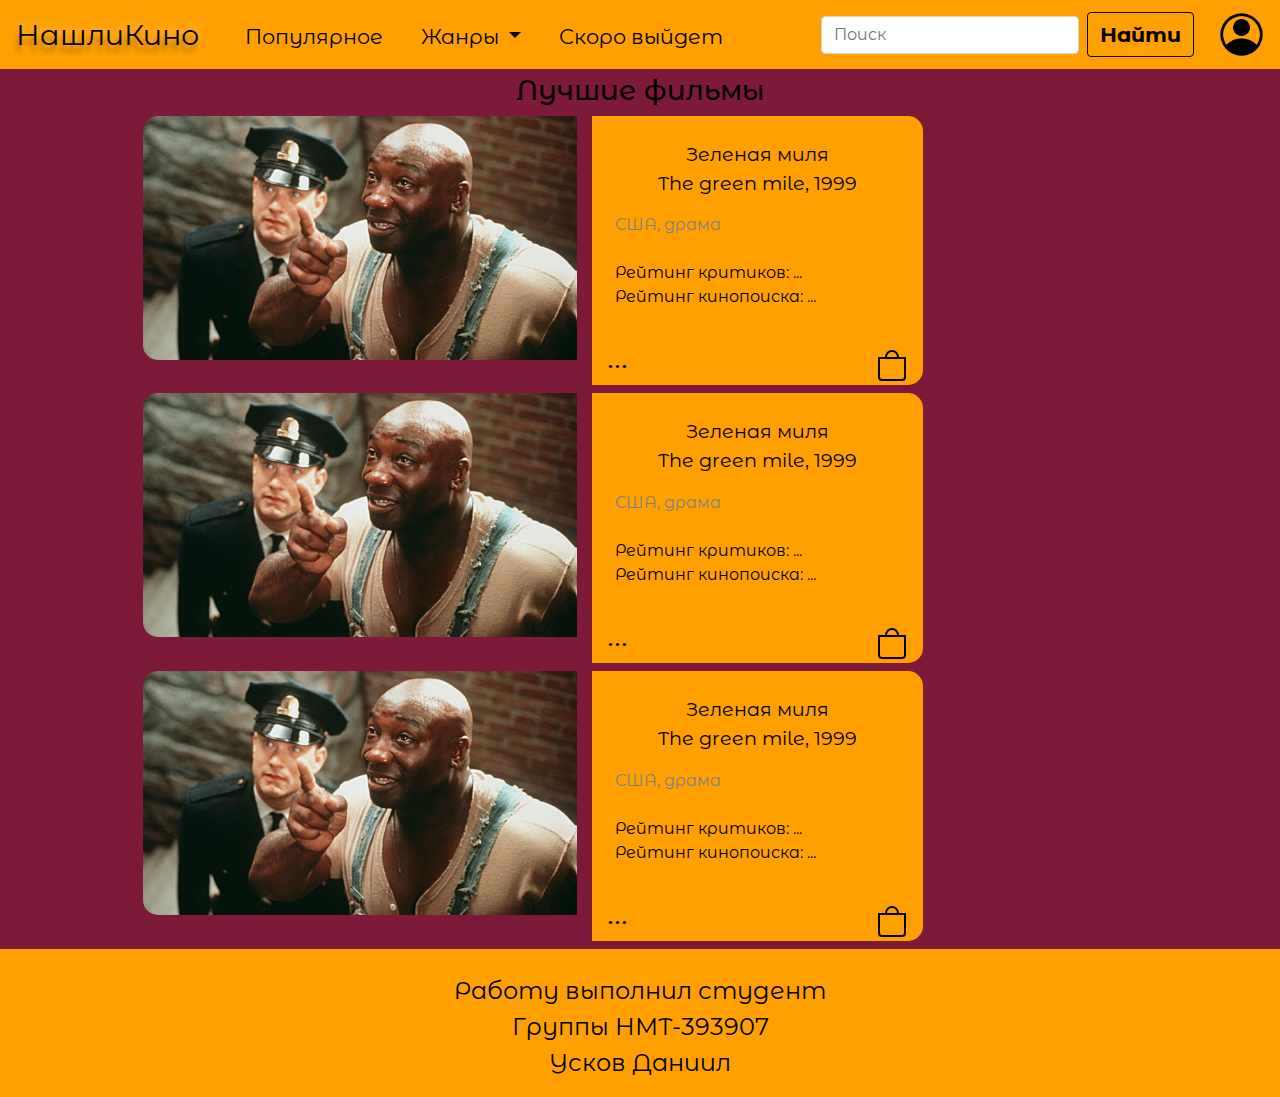
<file: bestfilms.html>
<!doctype html>
<html lang="en">
  <head>
    <meta charset="utf-8">
    <meta http-equiv="X-UA-Compatible" content="IE=edge">
    <meta name="viewport" content="width=device-width, initial-scale=1">
    <script src="js/jquery-1.11.3.min.js"></script>
    <script src="js/bootstrap.min.js"></script>
    <title>Bootstrap Starter Page</title>
    <link rel="stylesheet" href="css/bootstrap.min.css">
    <link rel="stylesheet" href="css/styles.css">
    <link rel="preconnect" href="https://fonts.googleapis.com">
    <link rel="preconnect" href="https://fonts.gstatic.com" crossorigin>
    <link href="https://fonts.googleapis.com/css2?family=Montserrat+Alternates&display=swap" rel="stylesheet">
  </head>
<body>
  <header>
    <div class="container-fluid header-div">
      <nav class="navbar navbar-expand-lg navbarHead">
        <a class="navbar-brand navbar-headname" href="#">
          НашлиКино
        </a>
        <button class="navbar-toggler custom-toggler" type="button" data-toggle="collapse" data-target="#navbarSupportedContent" aria-controls="navbarSupportedContent" aria-expanded="false" aria-label="Toggle navigation">
          <span class="navbar-toggler-icon"></span>
        </button>
        <div class="collapse navbar-collapse" id="navbarSupportedContent">
          <ui class="navbar-nav mr-auto">
            <li class="nav-item nav-item-one">
              <a class="navbar-item navbar-itemname" href="#">
                Популярное
              </a>
            </li>
            <li class="nav-item dropdown ">
              <a class="nav-link dropdown-toggle navbar-itemname-dropdown" href="#" id="navbarDropdown" role="button" data-toggle="dropdown" aria-haspopup="true" aria-expanded="false">
                Жанры
              </a>
              <div class="dropdown-menu dropdown-zhanres" aria-labelledby="navbarDropdown">
                <div class="row">
                  <div class="col-4 dropdown-div">
                    <a class="dropdown-item" href="#">Комедия</a>
                    <a class="dropdown-item" href="#">Семейные</a>
                    <a class="dropdown-item" href="#">Фантастика</a>
                    <a class="dropdown-item" href="#">Исторические</a>
                  </div>
                  <div class="col-4 dropdown-div">
                    <a class="dropdown-item" href="#">Драма</a>
                    <a class="dropdown-item" href="#">Мелодрама</a>
                    <a class="dropdown-item" href="#">Криминальные</a>
                    <a class="dropdown-item" href="#">Мультфильмы</a>
                  </div>
                  <div class="col-4">
                    <a class="dropdown-item" href="#">Триллер</a>
                    <a class="dropdown-item" href="#">Ужасы</a>
                    <a class="dropdown-item" href="#">Документальные</a>
                    <a class="dropdown-item" href="#">Мюзиклы</a>
                  </div>
                </div>
                <!-- <div class="dropdown-divider"></div> -->
              </div>
            </li>
            <li class="nav-item nav-item-one">
              <a class="navbar-item navbar-itemname" href="#">
                Скоро выйдет
              </a>
            </li>
          </ui>
          <form class="form-inline my-2 my-lg-0 d-flex justify-content-center">
            <input class="form-control mr-sm-2" type="search" placeholder="Поиск" aria-label="Search">
            <button class="btn btn-outline-success my-2 my-sm-0 btn-search" type="submit">Найти</button>
          </form>
          <form class="form-inline my-2 my-lg-0 d-flex justify-content-center">
            <img src="/images/account.png" class="account-image">
          </form>
        </div>
      </nav>
    </div>
  </header>
  <div class="container container-best-films">
    <div>
      <h3 class="text-center">Лучшие фильмы</h3>
      <div class="row mb-2 best-selling-container">
        <div class="col-7">
          <div class="img-div-best">
            <img src="/images/GreenMile.jpg" class="news-img" >
          </div>
        </div>
        <div class="col-5 best-discr-col">
          <div class="p-2">
            <p class="text-center pt-3 film-discr-bestfilms">
              Зеленая миля <br>
              The green mile, 1999
            </p>
            <p class="text-left film-discr-bestfilms-eng">
              США, драма
            </p>
            <p class="mt-4 film-rating">
              Рейтинг критиков: ...<br>
              Рейтинг кинопоиска: ...
            </p>
          </div>
          <div class="row pb-1 d-flex align-items-end">
            <div class="col">
              <a class="best-film-button-more" href="#">
                ...
              </a>
            </div>
            <div class="col">
              <a href="#" class="best-film-button-more d-flex justify-content-end">
                <svg width="1em" height="1em" viewBox="0 0 16 16" class="bi bi-bag" fill="currentColor" xmlns="http://www.w3.org/2000/svg">
                  <path fill-rule="evenodd" d="M14 5H2v9a1 1 0 0 0 1 1h10a1 1 0 0 0 1-1V5zM1 4v10a2 2 0 0 0 2 2h10a2 2 0 0 0 2-2V4H1z"/>
                  <path d="M8 1.5A2.5 2.5 0 0 0 5.5 4h-1a3.5 3.5 0 1 1 7 0h-1A2.5 2.5 0 0 0 8 1.5z"/>
                </svg>
              </a>
            </div>
          </div>
        </div>
        
      </div>
      <div class="row mb-2 best-selling-container">
        <div class="col-7">
          <div class="img-div-best">
            <img src="/images/GreenMile.jpg" class="news-img" >
          </div>
        </div>
        <div class="col-5 best-discr-col">
          <div class="p-2">
            <p class="text-center pt-3 film-discr-bestfilms">
              Зеленая миля <br>
              The green mile, 1999
            </p>
            <p class="text-left film-discr-bestfilms-eng">
              США, драма
            </p>
            <p class="mt-4 film-rating">
              Рейтинг критиков: ...<br>
              Рейтинг кинопоиска: ...
            </p>
          </div>
          <div class="row pb-1 d-flex align-items-end">
            <div class="col">
              <a class="best-film-button-more" href="#">
                ...
              </a>
            </div>
            <div class="col">
              <a href="#" class="best-film-button-more d-flex justify-content-end">
                <svg width="1em" height="1em" viewBox="0 0 16 16" class="bi bi-bag" fill="currentColor" xmlns="http://www.w3.org/2000/svg">
                  <path fill-rule="evenodd" d="M14 5H2v9a1 1 0 0 0 1 1h10a1 1 0 0 0 1-1V5zM1 4v10a2 2 0 0 0 2 2h10a2 2 0 0 0 2-2V4H1z"/>
                  <path d="M8 1.5A2.5 2.5 0 0 0 5.5 4h-1a3.5 3.5 0 1 1 7 0h-1A2.5 2.5 0 0 0 8 1.5z"/>
                </svg>
              </a>
            </div>
          </div>
        </div>
        
      </div>
      <div class="row mb-2 best-selling-container">
        <div class="col-7">
          <div class="img-div-best">
            <img src="/images/GreenMile.jpg" class="news-img" >
          </div>
        </div>
        <div class="col-5 best-discr-col">
          <div class="p-2">
            <p class="text-center pt-3 film-discr-bestfilms">
              Зеленая миля <br>
              The green mile, 1999
            </p>
            <p class="text-left film-discr-bestfilms-eng">
              США, драма
            </p>
            <p class="mt-4 film-rating">
              Рейтинг критиков: ...<br>
              Рейтинг кинопоиска: ...
            </p>
          </div>
          <div class="row pb-1 d-flex align-items-end">
            <div class="col">
              <a class="best-film-button-more" href="#">
                ...
              </a>
            </div>
            <div class="col">
              <a href="#" class="best-film-button-more d-flex justify-content-end">
                <svg width="1em" height="1em" viewBox="0 0 16 16" class="bi bi-bag" fill="currentColor" xmlns="http://www.w3.org/2000/svg">
                  <path fill-rule="evenodd" d="M14 5H2v9a1 1 0 0 0 1 1h10a1 1 0 0 0 1-1V5zM1 4v10a2 2 0 0 0 2 2h10a2 2 0 0 0 2-2V4H1z"/>
                  <path d="M8 1.5A2.5 2.5 0 0 0 5.5 4h-1a3.5 3.5 0 1 1 7 0h-1A2.5 2.5 0 0 0 8 1.5z"/>
                </svg>
              </a>
            </div>
          </div>
        </div>
        
      </div>
      
    </div>
  </div>
  
  
  


  <footer class="mt-auto py-3 footer-for-site text-center">
    <p class="mb-0 pb-0 pt-2">
      Работу выполнил студент <br>
      Группы НМТ-393907 <br>
      Усков Даниил
    </p>
  </footer>
  <script src="js/script.js"></script>
</body>
</html>
</file>
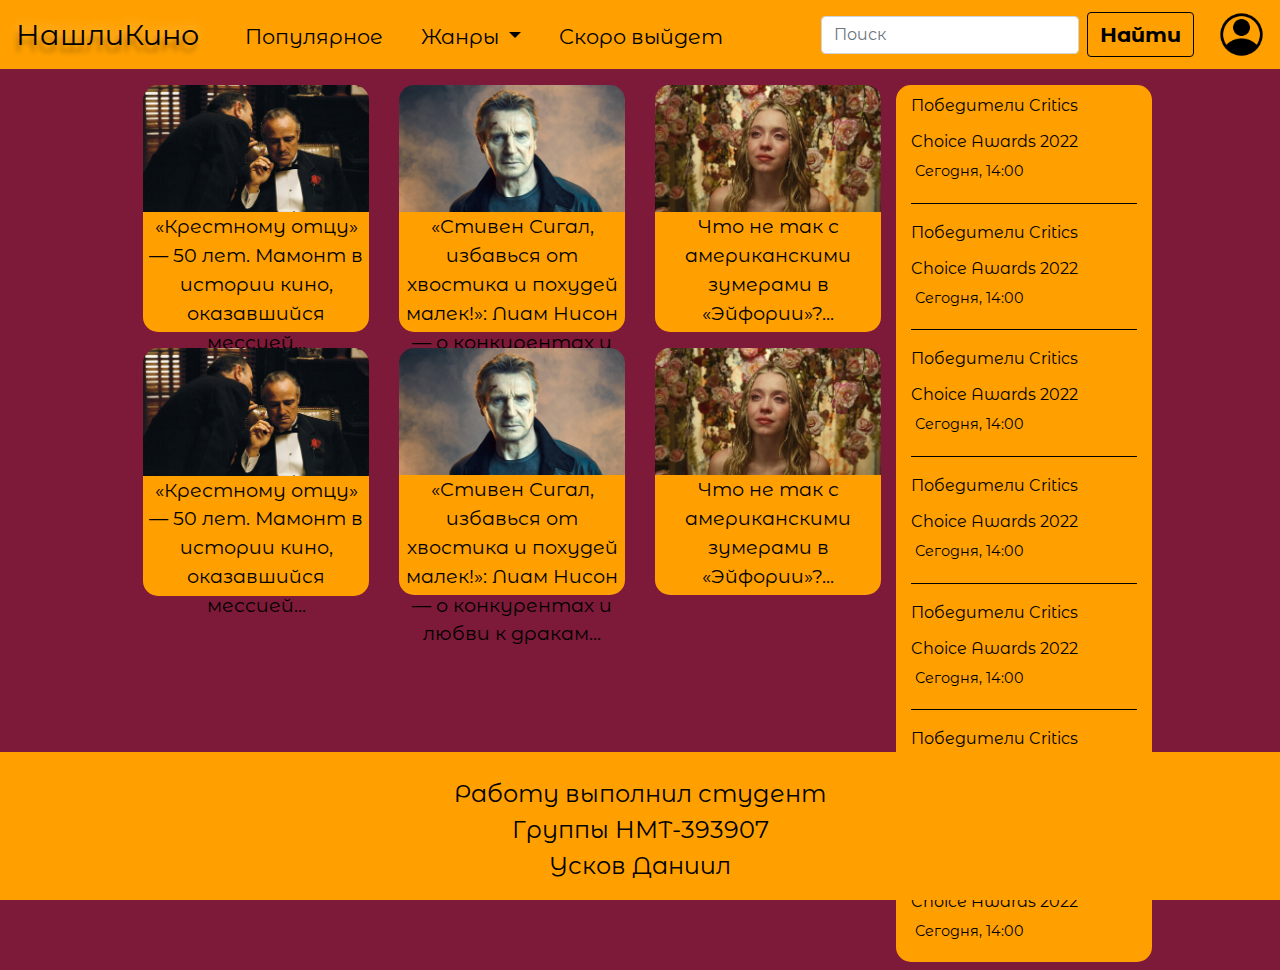
<file: news.html>
<!doctype html>
<html lang="en">
  <head>
    <meta charset="utf-8">
    <meta http-equiv="X-UA-Compatible" content="IE=edge">
    <meta name="viewport" content="width=device-width, initial-scale=1">
    <script src="js/jquery-1.11.3.min.js"></script>
    <script src="js/bootstrap.min.js"></script>
    <title>Bootstrap Starter Page</title>
    <link rel="stylesheet" href="css/bootstrap.min.css">
    <link rel="stylesheet" href="css/styles.css">
    <link rel="preconnect" href="https://fonts.googleapis.com">
    <link rel="preconnect" href="https://fonts.gstatic.com" crossorigin>
    <link href="https://fonts.googleapis.com/css2?family=Montserrat+Alternates&display=swap" rel="stylesheet">
  </head>
<body class="d-flex flex-column h-100">
  <header>
    <div class="container-fluid header-div">
      <nav class="navbar navbar-expand-lg navbarHead">
        <a class="navbar-brand navbar-headname" href="#">
          НашлиКино
        </a>
        <button class="navbar-toggler custom-toggler" type="button" data-toggle="collapse" data-target="#navbarSupportedContent" aria-controls="navbarSupportedContent" aria-expanded="false" aria-label="Toggle navigation">
          <span class="navbar-toggler-icon"></span>
        </button>
        <div class="collapse navbar-collapse" id="navbarSupportedContent">
          <ui class="navbar-nav mr-auto">
            <li class="nav-item nav-item-one">
              <a class="navbar-item navbar-itemname" href="#">
                Популярное
              </a>
            </li>
            <li class="nav-item dropdown ">
              <a class="nav-link dropdown-toggle navbar-itemname-dropdown" href="#" id="navbarDropdown" role="button" data-toggle="dropdown" aria-haspopup="true" aria-expanded="false">
                Жанры
              </a>
              <div class="dropdown-menu dropdown-zhanres" aria-labelledby="navbarDropdown">
                <div class="row">
                  <div class="col-4 dropdown-div">
                    <a class="dropdown-item" href="#">Комедия</a>
                    <a class="dropdown-item" href="#">Семейные</a>
                    <a class="dropdown-item" href="#">Фантастика</a>
                    <a class="dropdown-item" href="#">Исторические</a>
                  </div>
                  <div class="col-4 dropdown-div">
                    <a class="dropdown-item" href="#">Драма</a>
                    <a class="dropdown-item" href="#">Мелодрама</a>
                    <a class="dropdown-item" href="#">Криминальные</a>
                    <a class="dropdown-item" href="#">Мультфильмы</a>
                  </div>
                  <div class="col-4">
                    <a class="dropdown-item" href="#">Триллер</a>
                    <a class="dropdown-item" href="#">Ужасы</a>
                    <a class="dropdown-item" href="#">Документальные</a>
                    <a class="dropdown-item" href="#">Мюзиклы</a>
                  </div>
                </div>
                <!-- <div class="dropdown-divider"></div> -->
              </div>
            </li>
            <li class="nav-item nav-item-one">
              <a class="navbar-item navbar-itemname" href="#">
                Скоро выйдет
              </a>
            </li>
          </ui>
          <form class="form-inline my-2 my-lg-0 d-flex justify-content-center">
            <input class="form-control mr-sm-2" type="search" placeholder="Поиск" aria-label="Search">
            <button class="btn btn-outline-success my-2 my-sm-0 btn-search" type="submit">Найти</button>
          </form>
          <form class="form-inline my-2 my-lg-0 d-flex justify-content-center">
            <img src="/images/account.png" class="account-image">
          </form>
        </div>
      </nav>
    </div>
  </header>
  <main class="flex-shrink-0"> 
    <div class="row mb-2 news-container">
      <div class="col-9 mainnews mt-3">
        <div class="row">
          <div class="col-4">
            <a href="#" class="newsdiv">
              <div class="img-div">
                <img src="/images/Father.jpg" class="news-img">
              </div>
              <div class="p-div">
                <p class="text-center">
                  «Крестному отцу» — 50 лет. Мамонт в истории кино, оказавшийся мессией...
                </p>
              </div>
            </a>
          </div>
          <div class="col-4 mr-0">
            <a href="#" class="newsdiv">
              <div class="img-div">
                <img src="/images/liamNisson.jpg" class="news-img">
              </div>
              <div class="p-div ml-0">
                <p class="text-center ">
                  «Стивен Сигал, избавься от хвостика и похудей малек!»: Лиам Нисон — о конкурентах и любви к дракам...
                </p>
              </div>
            </a>
          </div>
          <div class="col-4 mb-3">
            <a href="#" class="newsdiv">
              <div class="img-div">
                <img src="/images/Ephoria.jpg" class="news-img">
              </div>
              <div class="p-div">
                <p class="text-center">
                  Что не так с американскими зумерами в «Эйфории»?...
                </p>
              </div>
            </a>
          </div>
          <div class="col-4">
            <a href="#" class="newsdiv">
              <div class="img-div">
                <img src="/images/Father.jpg" class="news-img">
              </div>
              <div class="p-div">
                <p class="text-center">
                  «Крестному отцу» — 50 лет. Мамонт в истории кино, оказавшийся мессией...
                </p>
              </div>
            </a>
          </div>
          <div class="col-4">
            <a href="#" class="newsdiv">
              <div class="img-div">
                <img src="/images/liamNisson.jpg" class="news-img">
              </div>
              <div class="p-div">
                <p class="text-center ">
                  «Стивен Сигал, избавься от хвостика и похудей малек!»: Лиам Нисон — о конкурентах и любви к дракам...
                </p>
              </div>
            </a>
          </div>
          <div class="col-4">
            <a href="#" class="newsdiv">
              <div class="img-div">
                <img src="/images/Ephoria.jpg" class="news-img">
              </div>
              <div class="p-div">
                <p class="text-center">
                  Что не так с американскими зумерами в «Эйфории»?...
                </p>
              </div>
            </a>
          </div>
        </div>
      </div>
      <div class="col-3 mt-3 sidenews">
        <div>
          <a href="#" class="sidenews-link">
            Победители Critics Choice Awards 2022
          </a>
          <p class="p-1 sidenews">
            Сегодня, 14:00
          </p>
        </div>
        <div class="dropdown-divider"></div> 
        <div>
          <a href="#" class="sidenews-link">
            Победители Critics Choice Awards 2022
          </a>
          <p class="p-1 sidenews">
            Сегодня, 14:00
          </p>
        </div>
        <div class="dropdown-divider"></div> 
        <div>
          <a href="#" class="sidenews-link">
            Победители Critics Choice Awards 2022
          </a>
          <p class="p-1 sidenews">
            Сегодня, 14:00
          </p>
        </div>
        <div class="dropdown-divider"></div> 
        <div>
          <a href="#" class="sidenews-link">
            Победители Critics Choice Awards 2022
          </a>
          <p class="p-1 sidenews">
            Сегодня, 14:00
          </p>
        </div>
        <div class="dropdown-divider"></div> 
        <div>
          <a href="#" class="sidenews-link">
            Победители Critics Choice Awards 2022
          </a>
          <p class="p-1 sidenews">
            Сегодня, 14:00
          </p>
        </div>
        <div class="dropdown-divider"></div> 
        <div>
          <a href="#" class="sidenews-link">
            Победители Critics Choice Awards 2022
          </a>
          <p class="p-1 sidenews">
            Сегодня, 14:00
          </p>
        </div>
        <div class="dropdown-divider"></div> 
        <div>
          <a href="#" class="sidenews-link">
            Победители Critics Choice Awards 2022
          </a>
          <p class="p-1 sidenews">
            Сегодня, 14:00
          </p>
        </div>
      </div>
    </div>
  </main>
  <footer class="footer mt-auto py-3 footer-for-site text-center">
    <div class="container">
      <p class="mb-0 pb-0 pt-2">
        Работу выполнил студент <br>
        Группы НМТ-393907 <br>
        Усков Даниил
      </p>
    </div>
  </footer>
  <script src="js/script.js"></script>
</body>
</html>
</file>
<file: css/styles.css>
body {
    background-color: #7e1a39;
    color:	#F5F5DC;
    font-family: 'Montserrat Alternates', sans-serif;
    font-size: 1.5rem;
}

/* HEADER */
.navbar {
    max-width: 100%;
    background-color:#FFA000;
}
.header-div{
    text-align: center;
    width:100%;
    padding:0;
}
.navbarHead{
    text-align: center;
    margin: 0 auto 0 auto;
}
a.navbar-headname:hover, a.navbar-headname:focus {
    color: black ;
    text-decoration: none;
}
a.navbar-headname {
    color:black;
    font-size: 1.8rem;
    text-decoration: none;
    text-shadow: -2px 7px 5px rgba(0,0,0,0.3), 
    0px -4px 10px rgba(255,255,255,0.3);
}
a.navbar-itemname{
    color:black;
    font-size: 1.3rem;
    text-decoration: none;
    margin-right: 25px;
    margin-left: 25px;
    border-radius: 5px;
    padding: 5px;
}
a.navbar-itemname-dropdown {
    color:black;
    font-size: 1.3rem;
    text-decoration: none;
    margin-top: 3px;
    border-radius: 5px;
}
a.navbar-itemname-dropdown:hover, a.navbar-itemname-dropdown:focus {
    color: black ;
    border-color: #e29002;
    background-color: #e29002;
}

div.dropdown-zhanres {
    background-color: rgb(41, 41, 41);
    min-width:800px;
   
}
a.dropdown-item {
    color:rgb(255, 255, 255);
    margin-bottom: 5px;
}
div.dropdown-div {
    border-style:solid;
    border-width: 0;
    border-right-width: 2px;
    border-right-color:white
}

a.navbar-itemname:hover, a.navbar-itemname:focus {
    color: black ;
    border-color: #e29002;
    background-color: #e29002;
}
.navbar-toggler{
    border: 1px solid black;
}
.navbar-toggler-icon{
    color:black;
}
li.nav-item-one {
    margin-top: 8px;
}
.account-image{
    width:45px;
    margin-left: 25px;
}
.btn-outline-success{
    color: black;
    border-color: black;
    border-width: 0;
    font-size: 1.3rem;
}
.btn-outline-success:focus, .btn-outline-success:active, .btn-outline-success:checked, .btn-outline-success:disabled, .btn-outline-success:hover {
    color: black;
    border-color: #e29002;
    background-color: #e29002;
    box-shadow: none;
}
.btn-outline-success:not(:disabled):not(.disabled):active, .btn-outline-success:not(:disabled):not(.disabled).active,
.show > .btn-outline-success.dropdown-toggle {
    color: black;
    border-color:transparent;
    background-color: transparent;
    box-shadow: none;
}
.btn-outline-success:not(:disabled):not(.disabled):active:focus, .btn-outline-success:not(:disabled):not(.disabled).active:focus,
.show > .btn-outline-success.dropdown-toggle:focus {
  box-shadow: none;
}

/* FOOTER */

.blog-footer {
    padding: 5px;
    color: black;
    text-align: center;
    font-size: 1rem;
    background-color: #FFA000;
    border-top: .05rem solid black;
    position: absolute;
    bottom: 0;
    width: 100%;
    height: fit-content;
  }
.blog-footer p:last-child {
    margin-bottom: 0;
  }

  /* MAINCONTENT */

  .main-premiere {
      width: 80%;
      margin: auto;
      border-radius: 0;
      margin-top: 10px;
      height: fit-content;
      align-items: center;
      background-color: #FFA000;
      padding:10px;
      border-radius: 45px;
  }

  h1 {
      text-align: center;
      color:black;
  }
  h3 {
    text-align: center;
    color:black;
    margin-top: 5px;
}
h4 {
    text-align: center;
    color:black;
    margin-top: 5px;
}

  p.film-discr {
      color: black;
      font-size:1rem;
      padding: 5px;
      text-align: left;
  }
  div.film-discr {
      vertical-align: middle;
  }
  a.link-more {
      text-align: right;
      color: black;
      font-size:1rem;
      padding: 5px;
      transform: none;
  }
  div.film-discr-container {
      height: fit-content;
      max-height: 440px;
      vertical-align: middle;
      width: 100%;
  }
  div.container-best-films{
      max-width: fit-content;
      margin-top: 10px;
      width: 80%;
      margin: auto;
      
  }
  div.best-selling {
      width: fit-content;
      background-color: #FFA000;
      color: black;
      margin-top: 10px;
      border-radius: 45px;
  }
  div.best-selling-image {
      padding: 5px;
      vertical-align: middle;
        margin:auto;
    }
  div.upper-content-container {
      min-width: fit-content;
  }

  /* MainBar */
  div.mainbar {
      background-color: #FFA000;
      width: fit-content;
      border-radius: 45px;
  }
  a.mainbar-link {
    color:black;
    font-size: 1.3rem;
    text-decoration: none;
  }
  .dropdown-divider {
      border-color: black;
  }

  div.right-sidebar-top {
    background-color: #FFA000;
    width: 100%;
    border-top-left-radius: 45px;
    border-top-right-radius: 45px;
}
div.right-sidebar {
    background-color: #FFA000;
    width: 100%;
    padding-top: 18px;
    padding-bottom: 18px;
}
div.right-sidebar-bottom {
    background-color: #FFA000;
    width: 100%;
    border-bottom-left-radius: 45px;
    border-bottom-right-radius: 45px;
}
  div.main-container{
    width: 80%;
    margin: auto;
  }
  a.sidebar-link{
    color:black;
    font-size: 0.9rem;
    text-decoration: none;
    white-space: nowrap;
    margin-top: 50px;
    font-weight: bold;
  }
  .btn {
      border-width: 1px;
      border-color: black;
      font-weight: bold;
  }
  .footer-for-site {
    background-color: #FFA000;
    margin-bottom: 0;
    border-width: 0;
    color:black;
  }
  .footer {
      position: fixed;
      height: fit-content;
      bottom: 0;
      width: 100%;
  }
  .video-frame {
      margin: auto;
      width: 720px;
      height: 480px;
  }
  .img-center {
      width:460px;
      height: 250px;
  }
  .img-sidebar {
      width: 250px;
      height: 345px;
  }
  .img-best{
      width: 300px;
      height: 440px;
      display: block;
  }
  .custom-toggler .navbar-toggler-icon {
    background-image: url("data:image/svg+xml;charset=utf8,%3Csvg viewBox='0 0 32 32' xmlns='http://www.w3.org/2000/svg'%3E%3Cpath stroke='black' stroke-width='2' stroke-linecap='round' stroke-miterlimit='10' d='M4 8h24M4 16h24M4 24h24'/%3E%3C/svg%3E");
  }
  
  .custom-toggler.navbar-toggler {
    border-color: black;
  } 
  .custom-toggler.navbar-toggler:active, .custom-toggler.navbar-toggler:focus, .custom-toggler.navbar-toggler:checked  {
    border-color: black;
  } 
  .navbar-toggler:active, .navbar-toggler:focus, .navbar-toggler:checked  {
    border-color: black;
  } 

/* Media */

@media (max-width: 575px) {
    .video-frame {
        display: none;
    }
    .img-sidebar {
        width: 100px;
        height: 195px;
        }
        .img-center {
            width:260px;
            height: 100px;
        }
        .img-best {
            display: none;
        }
        h2 {
            font-size: 1.5rem;
        }
        p.film-discr {
            font-size:1rem;
        }
        h1 {
            font-size: 1.7rem;
        }
        div.film-discr-container{
            max-height: fit-content;
        }
}

@media (min-width: 576px) { 
    .video-frame {
        display: none;
    }
    .img-sidebar {
        width: 100px;
        height: 195px;
        }
        .img-center {
            width:260px;
            height: 100px;
        }
        .img-best {
            display: none;
        }
        h2 {
            font-size: 1.5rem;
        }
        p.film-discr {
            font-size:1rem;
        }
 }

@media (min-width: 768px) { 
    .img-center {
        width:260px;
        height: 100px;
    }
    
    .video-frame {
        width: 580px;
        height: 380px;
        display:block;
    }
    
  .img-sidebar {
    width: 150px;
    height: 245px;
    }
    .img-best {
        display: none;
    }
    h2 {
        font-size: 1.5rem;
    }
    p.film-discr {
        font-size:1rem;
    }
 }

@media (min-width: 992px) { 
    .img-center {
        width:360px;
        height: 150px;
    }
    
    .video-frame {
        width: 720px;
        height: 480px;
    }
    .img-sidebar {
        width: 200px;
        height: 295px;
    }
    
    
    h2 {
        font-size: 1.5rem;
    }  
     
    .img-best {
        width: 160px;
        height: 300px;
      display: block;
    }
    p.film-discr {
        font-size:0.8rem;
    }
    a.navbar-itemname, a.navbar-itemname-dropdown {
        font-size: 1rem;
    }
    li.nav-item-one {
        margin-top: 0;
    }
    a.navbar-headname {
        font-size: 1.4rem;
    }
    .btn-outline-success {
        font-size: 1rem;
    }
    .account-image {
        width: 40px;
    }
    input.form-control {
        width: 180px !important;
    }
    .film-discr p.film-discr {
        font-size: 1rem;
    }
 }

@media (min-width: 1200px) { 
    .img-center {
        width:360px;
        height: 150px;
    }
    .video-frame {
        width: 520px;
        height: 480px;
    }
    .film-discr h1 {
        font-size: 1.8rem;
    }
    
  .img-sidebar {
    width: 200px;
    height: 350px;
    }
    
    h2 {
        font-size: 1.5rem;
    }  
     
    .img-best {
        width: 200px;
        height: 340px;
    }
    a.navbar-itemname, a.navbar-itemname-dropdown {
        font-size: 1.3rem;
    }
    li.nav-item-one {
        margin-top: 8px;
    }
    a.navbar-headname {
        font-size: 1.8rem;
    }
    .btn-outline-success {
        font-size: 1.3rem;
    }
    .account-image {
        width: 45px;
    }
    input.form-control {
        width: auto !important;
    }
    p.film-discr {
        font-size:1rem;
    }
 }

@media (min-width: 1426px) { 
    .video-frame {
        width: 600px;
        height: 480px;
    }
    .img-center {
        width:460px;
        height: 250px;
    }
    h2 {
        font-size: 1.5rem;
    }   
    .img-best {
        width: 250px;
        height: 390px;
    }
 }

 @media (min-width: 1680px) { 
    .img-center {
        width:660px;
        height: 450px;
    }
    .video-frame {
        width:720px ;
        height: 480px ;
    }
    h2 {
        font-size: 1.8rem;
    }
    
  .img-best{
    width: 300px;
    height: 440px;
    }
}
@media (min-width: 1920px) { 
    .video-frame {
        width:830px ;
        height: 480px ;
    }
    .img-center {
        width:660px;
        height: 450px;
    }
}


/* News Main bar  */
  
.news-container {
    width: 80%;
    margin: auto;
}
a.newsdiv {
    background-color: #FFA000;
    border-radius: 30px;
    text-decoration: none;
    color: black;
    font-size: 1.2rem;
}
div.img-div {
    border-top-left-radius: 15px;
    border-top-right-radius: 15px;
    width: 100%;
    overflow: hidden;
}
.news-img {
    width: 100%;
}
div.p-div {
    background-color: #FFA000;
    border-bottom-left-radius: 15px;
    border-bottom-right-radius: 15px;
    height: 120px;
}
.sidenews{
    background-color: #FFA000;
    border-radius: 15px;
    color: black;
}
a.sidenews-link{
    font-size: 1rem;
    text-decoration: none;
    color: black;
}
p.sidenews {
    font-size: 0.9rem;
}

p.film-discr-bestfilms {
    font-size: 1.2rem;
}
p.film-discr-bestfilms-eng {
    font-size: 1rem;
    color:grey;
}

div.best-selling-container {
    width: 80%;
}
div.img-div-best {
    border-top-left-radius: 15px;
    border-bottom-left-radius: 15px;
    width: 100%;
    overflow: hidden;
}

div.best-discr-col {
    background-color: #FFA000;
    width: 100%;
    border-top-right-radius: 15px;
    border-bottom-right-radius: 15px;
    color:black;
}
a.best-film-button-more {
    background-color: transparent;
    border-radius: 0;
    box-shadow: none;
    text-decoration: none; 
    color:black;
    font-size: 2rem;
}
p.film-rating {
    font-size: 1rem;
}
</file>
